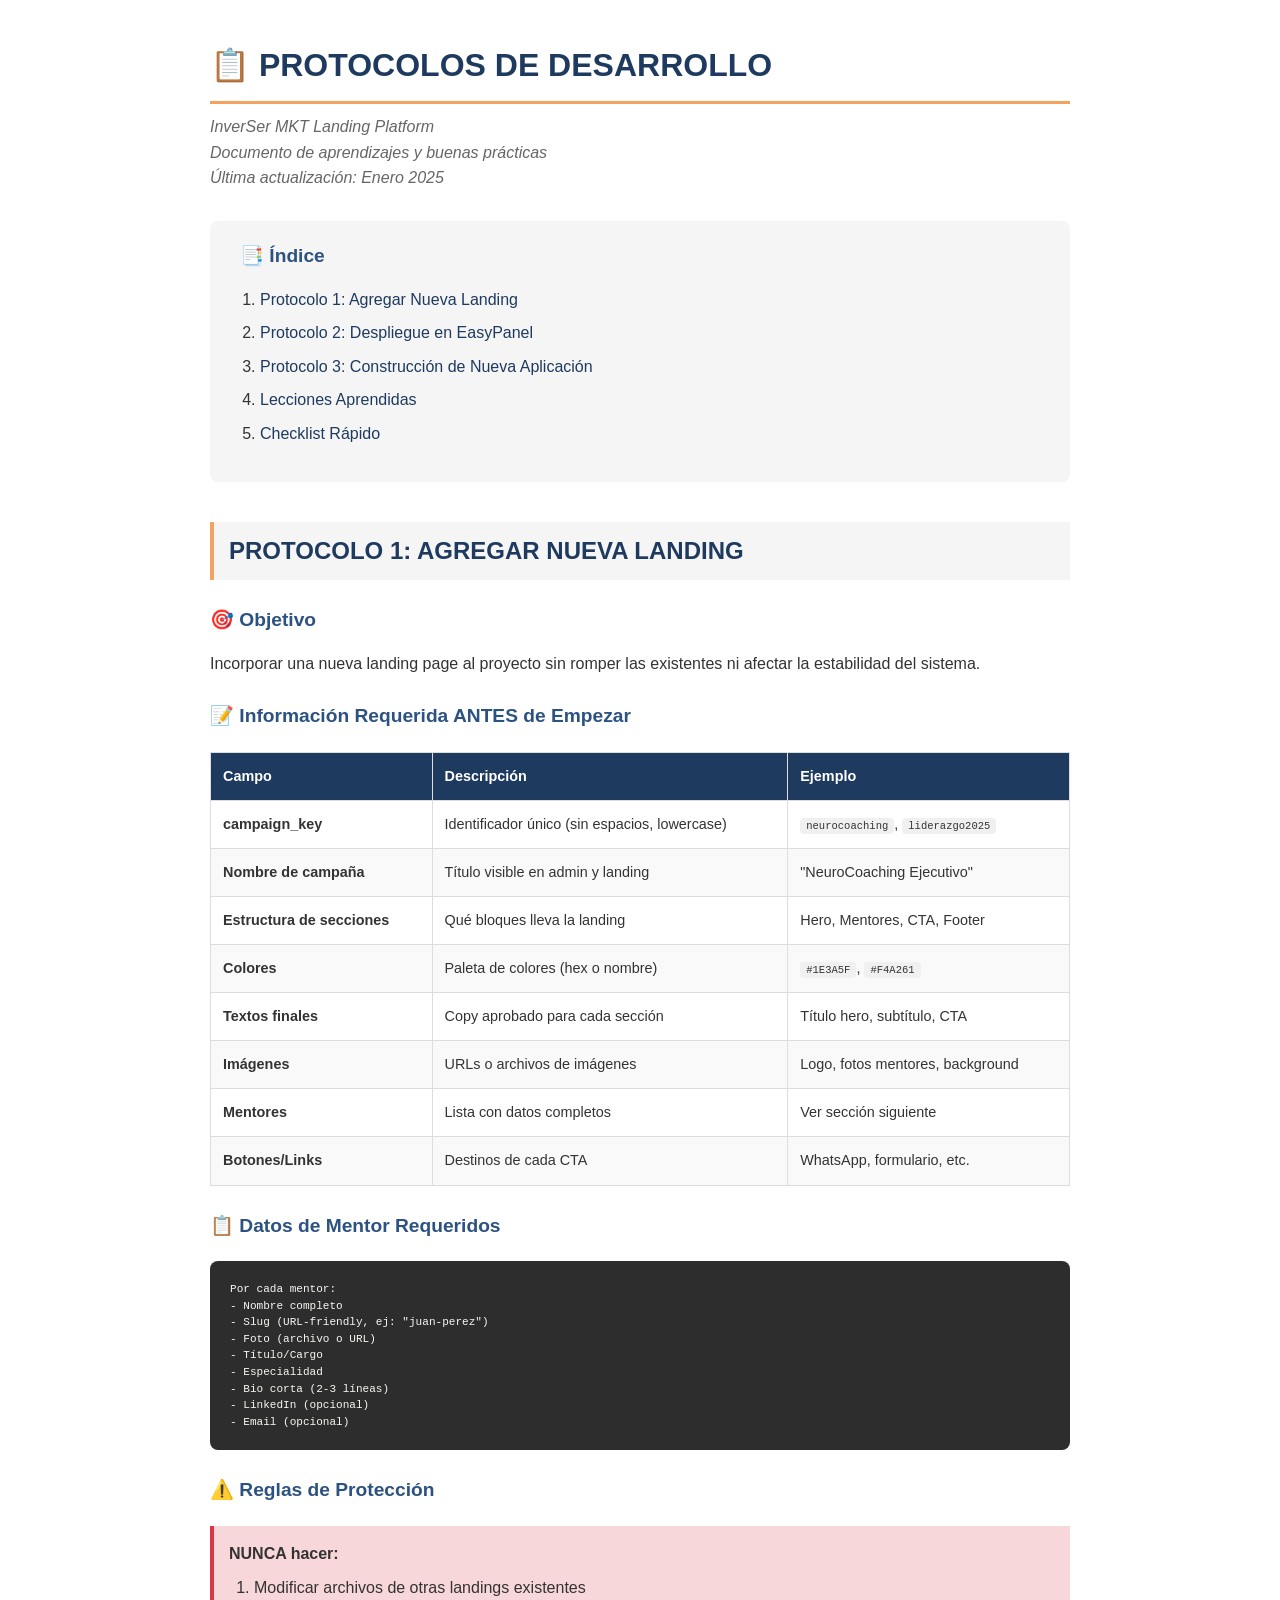
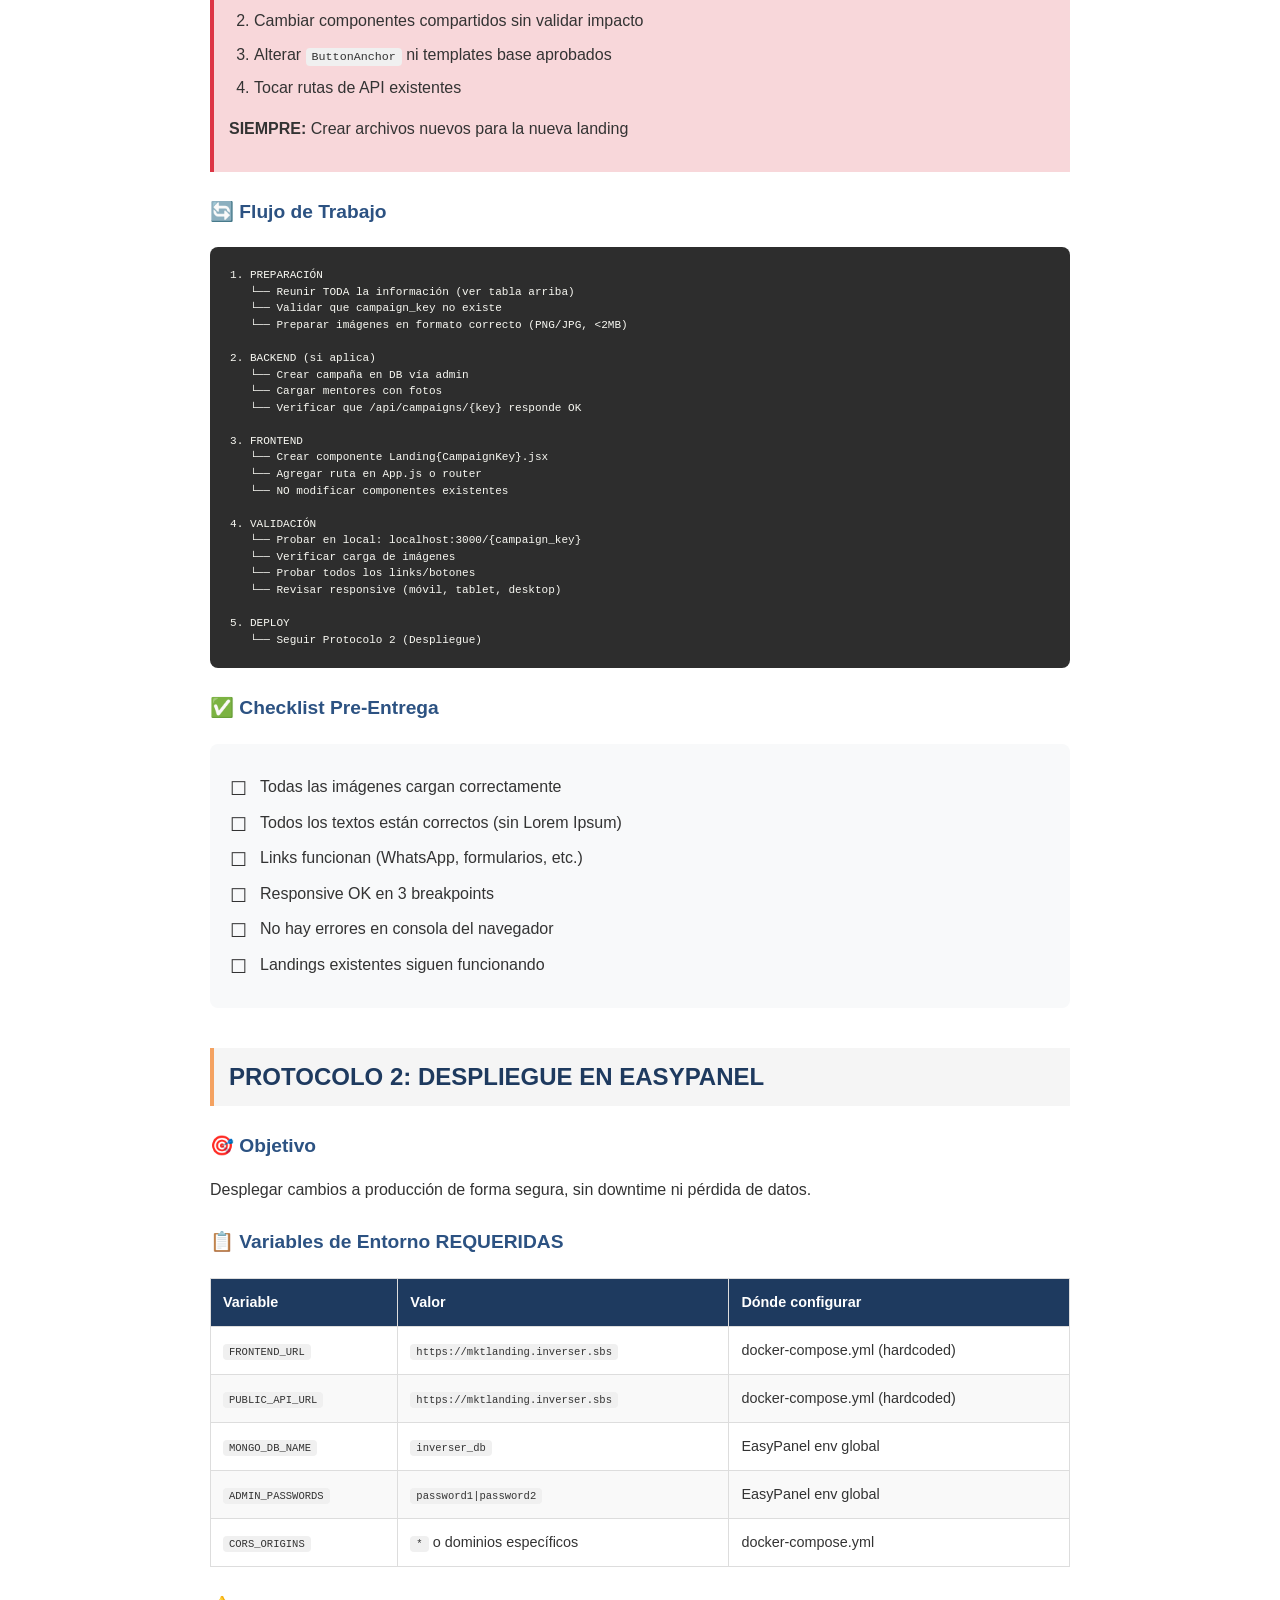
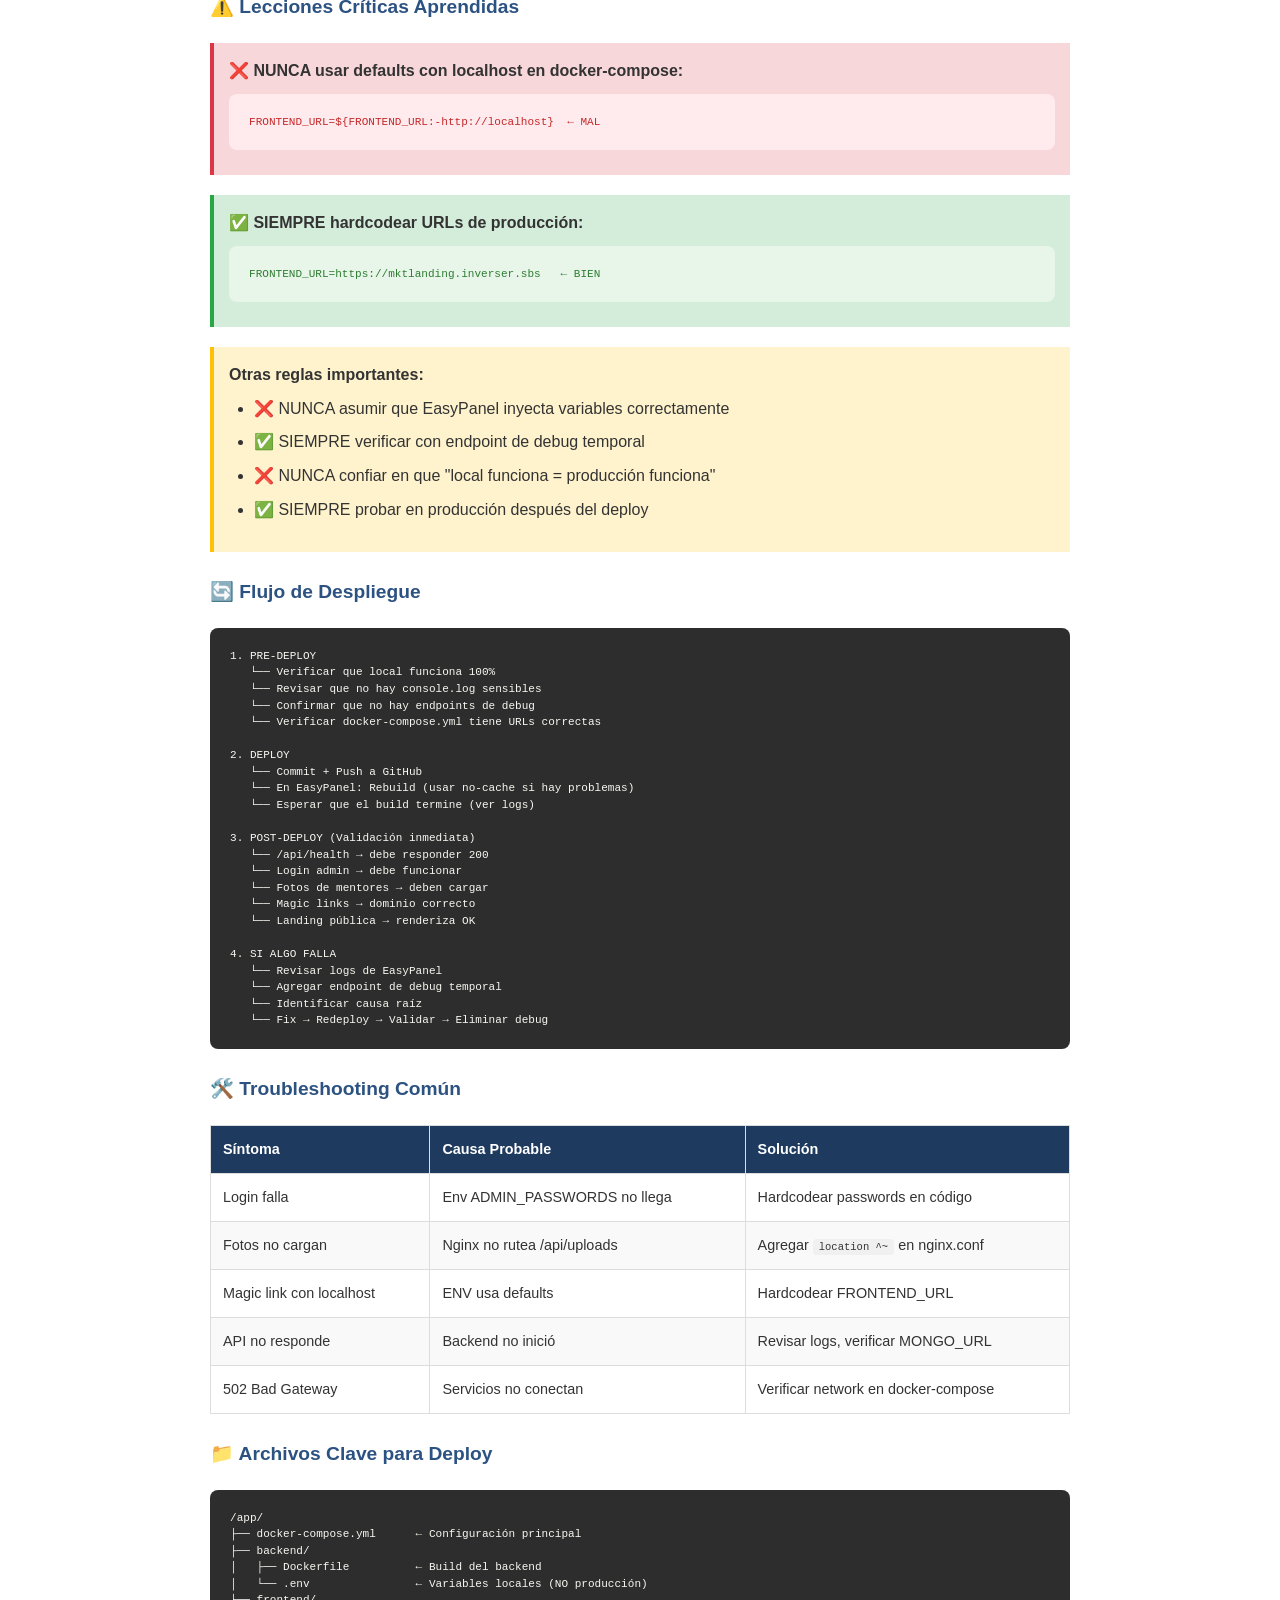
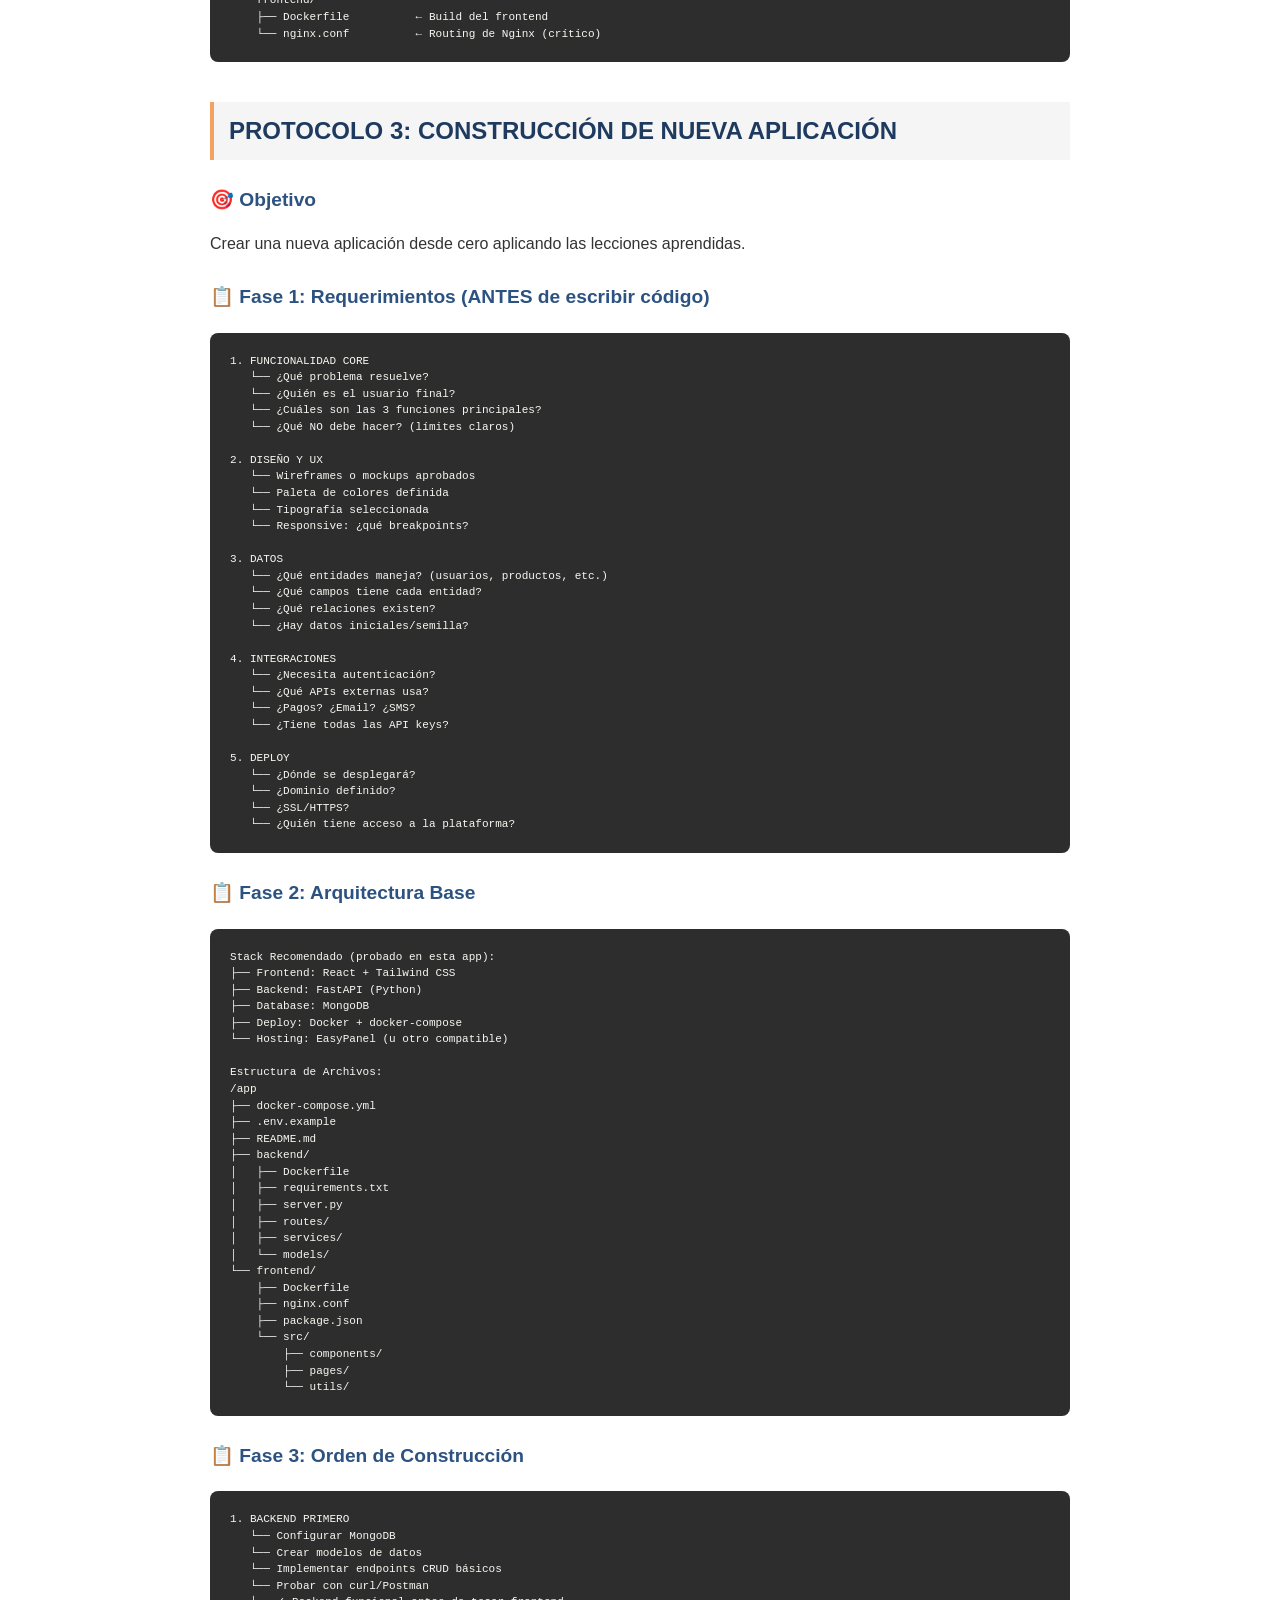
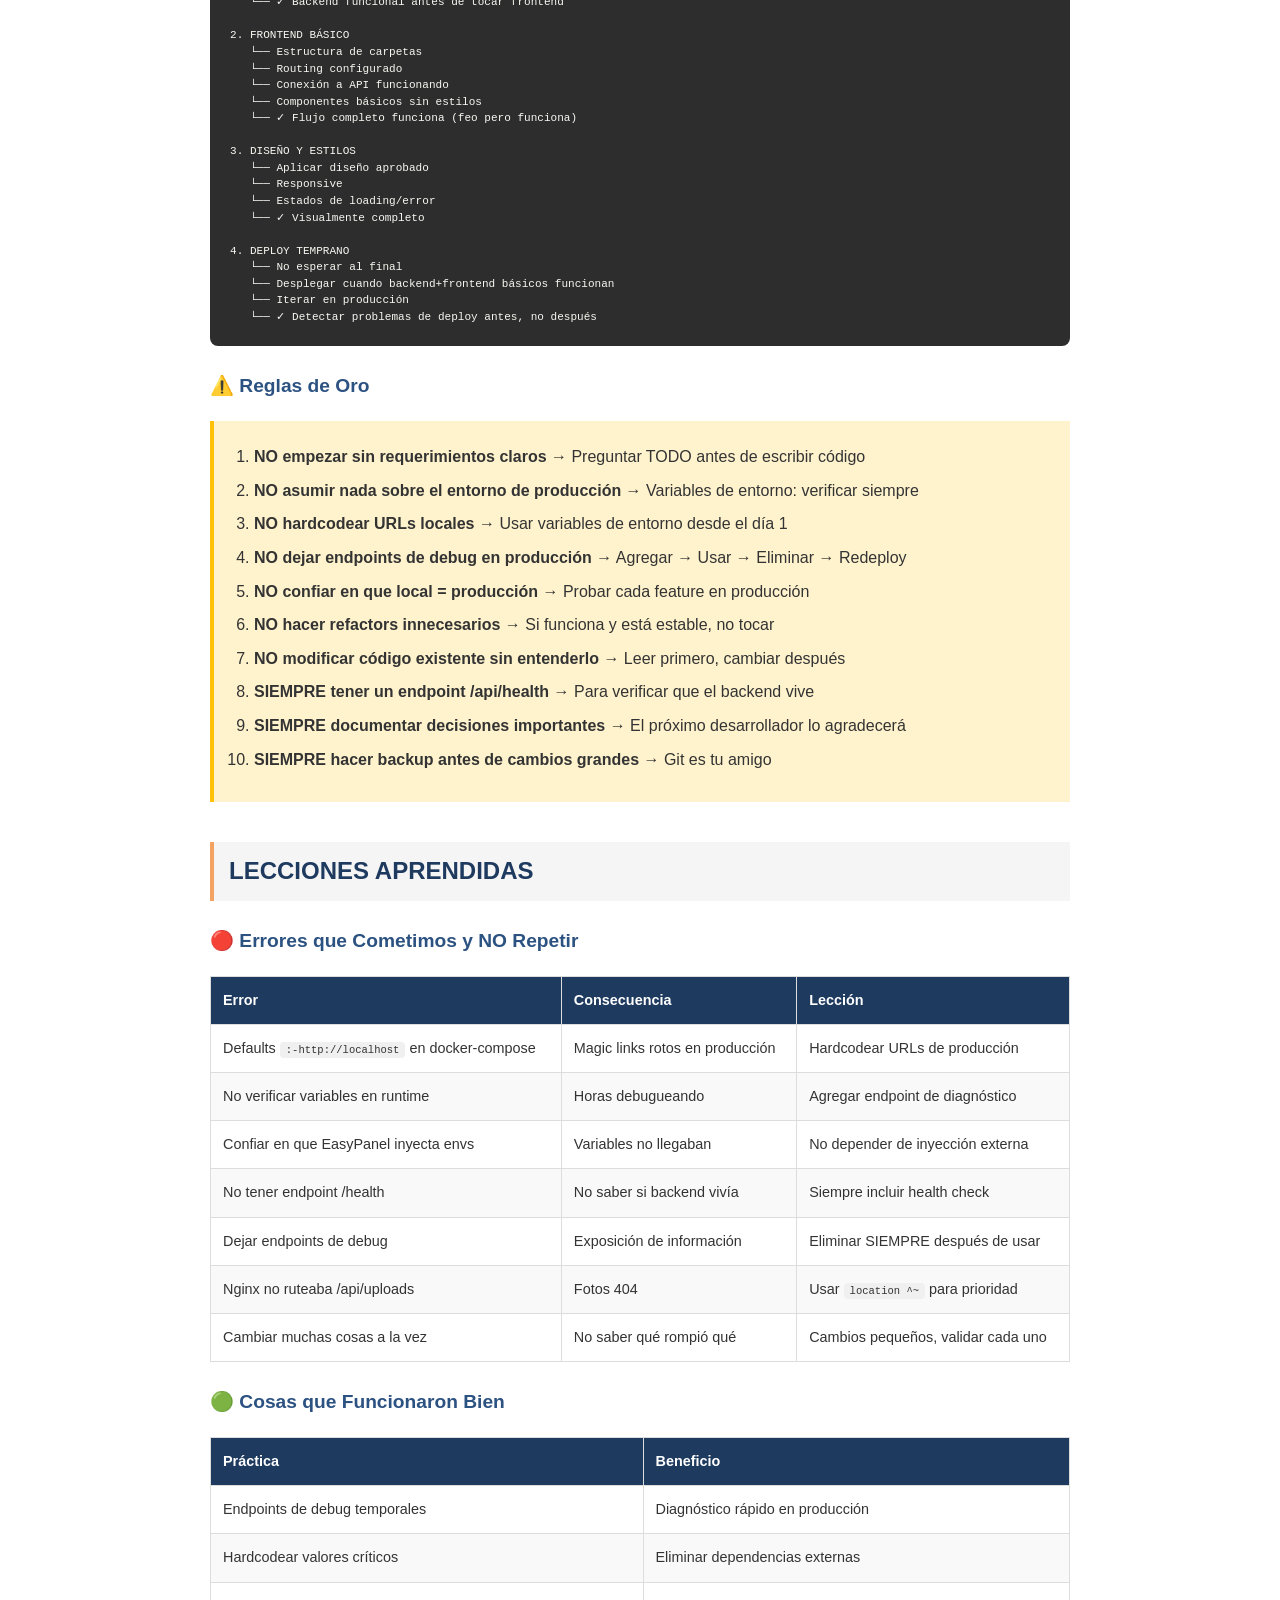
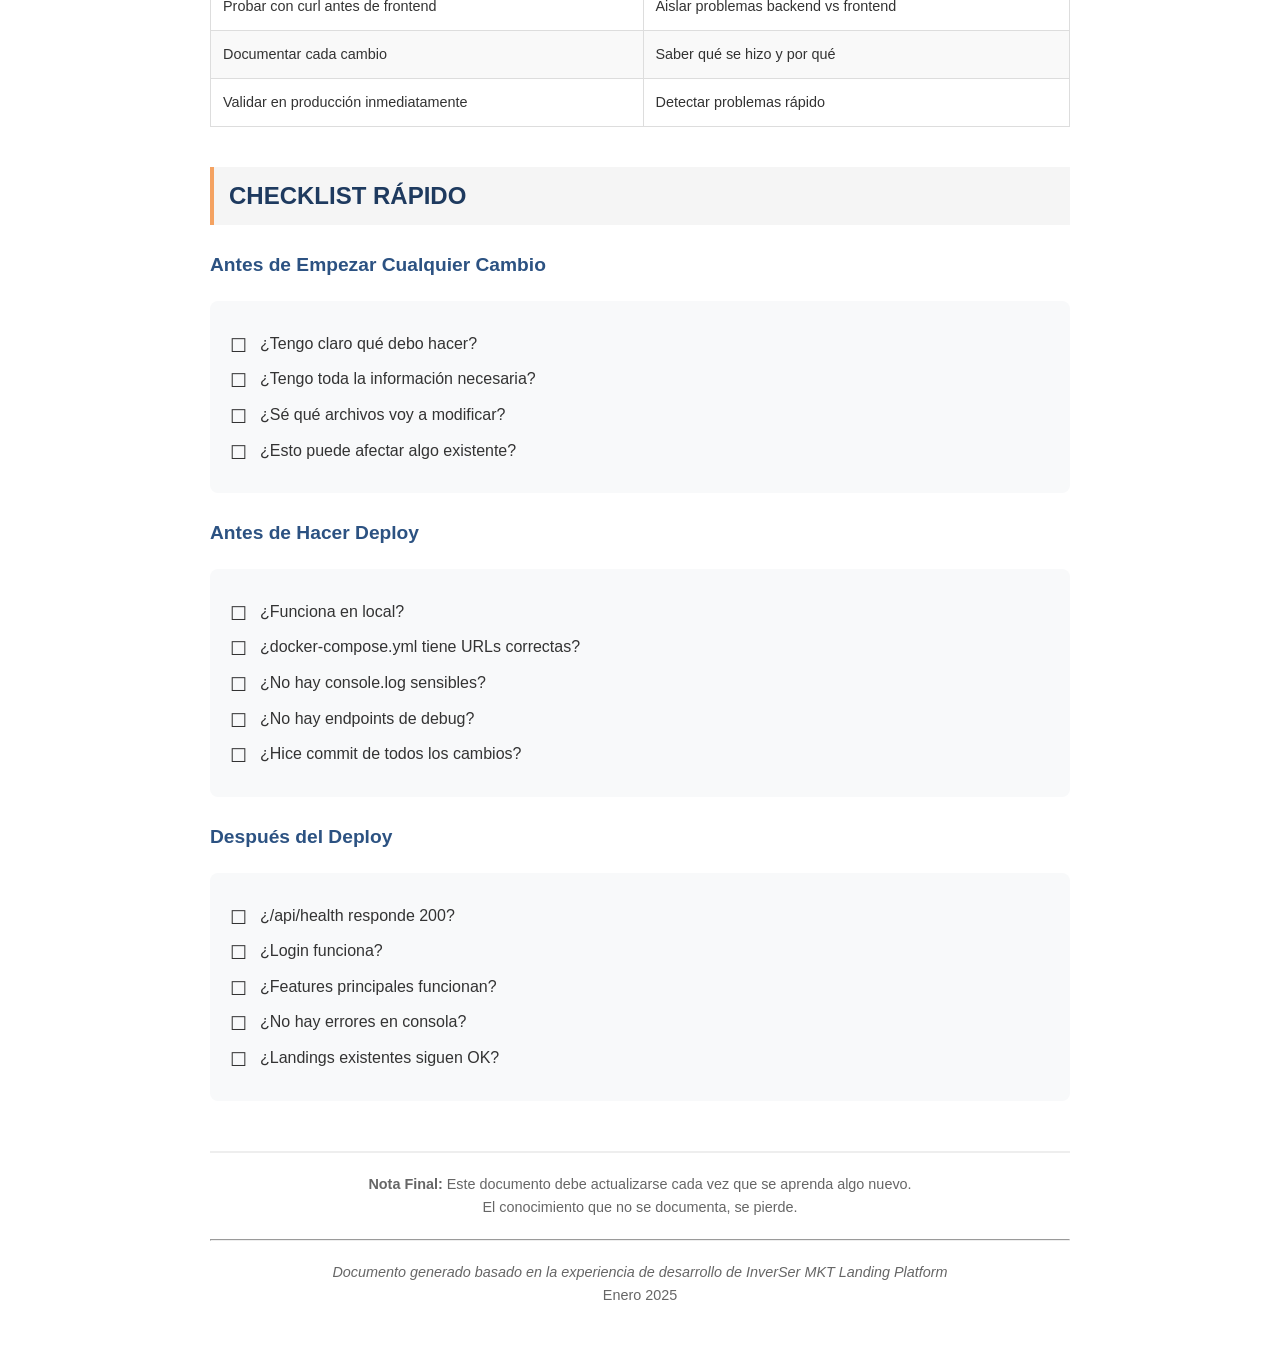
<file: frontend/public/PROTOCOLOS_DESARROLLO.html>
<!DOCTYPE html>
<html lang="es">
<head>
    <meta charset="UTF-8">
    <meta name="viewport" content="width=device-width, initial-scale=1.0">
    <title>Protocolos de Desarrollo - InverSer MKT Landing</title>
    <style>
        * {
            margin: 0;
            padding: 0;
            box-sizing: border-box;
        }
        
        body {
            font-family: 'Segoe UI', Tahoma, Geneva, Verdana, sans-serif;
            line-height: 1.6;
            color: #333;
            max-width: 900px;
            margin: 0 auto;
            padding: 40px 20px;
            background: #fff;
        }
        
        @media print {
            body {
                padding: 20px;
                font-size: 11pt;
            }
            .page-break {
                page-break-before: always;
            }
            h2 {
                page-break-after: avoid;
            }
            table, pre {
                page-break-inside: avoid;
            }
        }
        
        h1 {
            color: #1E3A5F;
            font-size: 2em;
            margin-bottom: 10px;
            border-bottom: 3px solid #F4A261;
            padding-bottom: 10px;
        }
        
        .subtitle {
            color: #666;
            font-style: italic;
            margin-bottom: 30px;
        }
        
        h2 {
            color: #1E3A5F;
            font-size: 1.5em;
            margin-top: 40px;
            margin-bottom: 20px;
            padding: 10px 15px;
            background: #f5f5f5;
            border-left: 4px solid #F4A261;
        }
        
        h3 {
            color: #2C5282;
            font-size: 1.2em;
            margin-top: 25px;
            margin-bottom: 15px;
        }
        
        p {
            margin-bottom: 15px;
        }
        
        table {
            width: 100%;
            border-collapse: collapse;
            margin: 20px 0;
            font-size: 0.9em;
        }
        
        th, td {
            border: 1px solid #ddd;
            padding: 12px;
            text-align: left;
        }
        
        th {
            background: #1E3A5F;
            color: white;
            font-weight: 600;
        }
        
        tr:nth-child(even) {
            background: #f9f9f9;
        }
        
        pre {
            background: #2d2d2d;
            color: #f8f8f2;
            padding: 20px;
            border-radius: 8px;
            overflow-x: auto;
            margin: 20px 0;
            font-size: 0.85em;
            line-height: 1.5;
        }
        
        code {
            background: #f0f0f0;
            padding: 2px 6px;
            border-radius: 4px;
            font-size: 0.9em;
        }
        
        .checklist {
            background: #f8f9fa;
            padding: 20px;
            border-radius: 8px;
            margin: 20px 0;
        }
        
        .checklist-item {
            margin: 10px 0;
            padding-left: 30px;
            position: relative;
        }
        
        .checklist-item:before {
            content: "☐";
            position: absolute;
            left: 0;
            font-size: 1.2em;
        }
        
        .warning {
            background: #fff3cd;
            border-left: 4px solid #ffc107;
            padding: 15px;
            margin: 20px 0;
        }
        
        .success {
            background: #d4edda;
            border-left: 4px solid #28a745;
            padding: 15px;
            margin: 20px 0;
        }
        
        .danger {
            background: #f8d7da;
            border-left: 4px solid #dc3545;
            padding: 15px;
            margin: 20px 0;
        }
        
        .toc {
            background: #f5f5f5;
            padding: 20px 30px;
            border-radius: 8px;
            margin: 30px 0;
        }
        
        .toc h3 {
            margin-top: 0;
        }
        
        .toc ol {
            margin-left: 20px;
        }
        
        .toc li {
            margin: 8px 0;
        }
        
        .toc a {
            color: #1E3A5F;
            text-decoration: none;
        }
        
        .toc a:hover {
            text-decoration: underline;
        }
        
        ul, ol {
            margin-left: 25px;
            margin-bottom: 15px;
        }
        
        li {
            margin: 8px 0;
        }
        
        .footer {
            margin-top: 50px;
            padding-top: 20px;
            border-top: 2px solid #eee;
            text-align: center;
            color: #666;
            font-size: 0.9em;
        }
        
        .badge {
            display: inline-block;
            padding: 3px 8px;
            border-radius: 4px;
            font-size: 0.8em;
            font-weight: bold;
        }
        
        .badge-red { background: #dc3545; color: white; }
        .badge-green { background: #28a745; color: white; }
        .badge-yellow { background: #ffc107; color: black; }
    </style>
</head>
<body>

<h1>📋 PROTOCOLOS DE DESARROLLO</h1>
<p class="subtitle">InverSer MKT Landing Platform<br>
Documento de aprendizajes y buenas prácticas<br>
Última actualización: Enero 2025</p>

<div class="toc">
    <h3>📑 Índice</h3>
    <ol>
        <li><a href="#protocolo1">Protocolo 1: Agregar Nueva Landing</a></li>
        <li><a href="#protocolo2">Protocolo 2: Despliegue en EasyPanel</a></li>
        <li><a href="#protocolo3">Protocolo 3: Construcción de Nueva Aplicación</a></li>
        <li><a href="#lecciones">Lecciones Aprendidas</a></li>
        <li><a href="#checklist">Checklist Rápido</a></li>
    </ol>
</div>

<!-- PROTOCOLO 1 -->
<h2 id="protocolo1">PROTOCOLO 1: AGREGAR NUEVA LANDING</h2>

<h3>🎯 Objetivo</h3>
<p>Incorporar una nueva landing page al proyecto sin romper las existentes ni afectar la estabilidad del sistema.</p>

<h3>📝 Información Requerida ANTES de Empezar</h3>

<table>
    <thead>
        <tr>
            <th>Campo</th>
            <th>Descripción</th>
            <th>Ejemplo</th>
        </tr>
    </thead>
    <tbody>
        <tr>
            <td><strong>campaign_key</strong></td>
            <td>Identificador único (sin espacios, lowercase)</td>
            <td><code>neurocoaching</code>, <code>liderazgo2025</code></td>
        </tr>
        <tr>
            <td><strong>Nombre de campaña</strong></td>
            <td>Título visible en admin y landing</td>
            <td>"NeuroCoaching Ejecutivo"</td>
        </tr>
        <tr>
            <td><strong>Estructura de secciones</strong></td>
            <td>Qué bloques lleva la landing</td>
            <td>Hero, Mentores, CTA, Footer</td>
        </tr>
        <tr>
            <td><strong>Colores</strong></td>
            <td>Paleta de colores (hex o nombre)</td>
            <td><code>#1E3A5F</code>, <code>#F4A261</code></td>
        </tr>
        <tr>
            <td><strong>Textos finales</strong></td>
            <td>Copy aprobado para cada sección</td>
            <td>Título hero, subtítulo, CTA</td>
        </tr>
        <tr>
            <td><strong>Imágenes</strong></td>
            <td>URLs o archivos de imágenes</td>
            <td>Logo, fotos mentores, background</td>
        </tr>
        <tr>
            <td><strong>Mentores</strong></td>
            <td>Lista con datos completos</td>
            <td>Ver sección siguiente</td>
        </tr>
        <tr>
            <td><strong>Botones/Links</strong></td>
            <td>Destinos de cada CTA</td>
            <td>WhatsApp, formulario, etc.</td>
        </tr>
    </tbody>
</table>

<h3>📋 Datos de Mentor Requeridos</h3>
<pre>
Por cada mentor:
- Nombre completo
- Slug (URL-friendly, ej: "juan-perez")
- Foto (archivo o URL)
- Título/Cargo
- Especialidad
- Bio corta (2-3 líneas)
- LinkedIn (opcional)
- Email (opcional)
</pre>

<h3>⚠️ Reglas de Protección</h3>
<div class="danger">
    <strong>NUNCA hacer:</strong>
    <ol>
        <li>Modificar archivos de otras landings existentes</li>
        <li>Cambiar componentes compartidos sin validar impacto</li>
        <li>Alterar <code>ButtonAnchor</code> ni templates base aprobados</li>
        <li>Tocar rutas de API existentes</li>
    </ol>
    <p><strong>SIEMPRE:</strong> Crear archivos nuevos para la nueva landing</p>
</div>

<h3>🔄 Flujo de Trabajo</h3>
<pre>
1. PREPARACIÓN
   └── Reunir TODA la información (ver tabla arriba)
   └── Validar que campaign_key no existe
   └── Preparar imágenes en formato correcto (PNG/JPG, &lt;2MB)

2. BACKEND (si aplica)
   └── Crear campaña en DB vía admin
   └── Cargar mentores con fotos
   └── Verificar que /api/campaigns/{key} responde OK

3. FRONTEND
   └── Crear componente Landing{CampaignKey}.jsx
   └── Agregar ruta en App.js o router
   └── NO modificar componentes existentes

4. VALIDACIÓN
   └── Probar en local: localhost:3000/{campaign_key}
   └── Verificar carga de imágenes
   └── Probar todos los links/botones
   └── Revisar responsive (móvil, tablet, desktop)

5. DEPLOY
   └── Seguir Protocolo 2 (Despliegue)
</pre>

<h3>✅ Checklist Pre-Entrega</h3>
<div class="checklist">
    <div class="checklist-item">Todas las imágenes cargan correctamente</div>
    <div class="checklist-item">Todos los textos están correctos (sin Lorem Ipsum)</div>
    <div class="checklist-item">Links funcionan (WhatsApp, formularios, etc.)</div>
    <div class="checklist-item">Responsive OK en 3 breakpoints</div>
    <div class="checklist-item">No hay errores en consola del navegador</div>
    <div class="checklist-item">Landings existentes siguen funcionando</div>
</div>

<!-- PROTOCOLO 2 -->
<div class="page-break"></div>
<h2 id="protocolo2">PROTOCOLO 2: DESPLIEGUE EN EASYPANEL</h2>

<h3>🎯 Objetivo</h3>
<p>Desplegar cambios a producción de forma segura, sin downtime ni pérdida de datos.</p>

<h3>📋 Variables de Entorno REQUERIDAS</h3>

<table>
    <thead>
        <tr>
            <th>Variable</th>
            <th>Valor</th>
            <th>Dónde configurar</th>
        </tr>
    </thead>
    <tbody>
        <tr>
            <td><code>FRONTEND_URL</code></td>
            <td><code>https://mktlanding.inverser.sbs</code></td>
            <td>docker-compose.yml (hardcoded)</td>
        </tr>
        <tr>
            <td><code>PUBLIC_API_URL</code></td>
            <td><code>https://mktlanding.inverser.sbs</code></td>
            <td>docker-compose.yml (hardcoded)</td>
        </tr>
        <tr>
            <td><code>MONGO_DB_NAME</code></td>
            <td><code>inverser_db</code></td>
            <td>EasyPanel env global</td>
        </tr>
        <tr>
            <td><code>ADMIN_PASSWORDS</code></td>
            <td><code>password1|password2</code></td>
            <td>EasyPanel env global</td>
        </tr>
        <tr>
            <td><code>CORS_ORIGINS</code></td>
            <td><code>*</code> o dominios específicos</td>
            <td>docker-compose.yml</td>
        </tr>
    </tbody>
</table>

<h3>⚠️ Lecciones Críticas Aprendidas</h3>
<div class="danger">
    <strong>❌ NUNCA usar defaults con localhost en docker-compose:</strong>
    <pre style="background:#ffebee;color:#c62828;margin:10px 0;">FRONTEND_URL=${FRONTEND_URL:-http://localhost}  ← MAL</pre>
</div>
<div class="success">
    <strong>✅ SIEMPRE hardcodear URLs de producción:</strong>
    <pre style="background:#e8f5e9;color:#2e7d32;margin:10px 0;">FRONTEND_URL=https://mktlanding.inverser.sbs   ← BIEN</pre>
</div>

<div class="warning">
    <strong>Otras reglas importantes:</strong>
    <ul>
        <li>❌ NUNCA asumir que EasyPanel inyecta variables correctamente</li>
        <li>✅ SIEMPRE verificar con endpoint de debug temporal</li>
        <li>❌ NUNCA confiar en que "local funciona = producción funciona"</li>
        <li>✅ SIEMPRE probar en producción después del deploy</li>
    </ul>
</div>

<h3>🔄 Flujo de Despliegue</h3>
<pre>
1. PRE-DEPLOY
   └── Verificar que local funciona 100%
   └── Revisar que no hay console.log sensibles
   └── Confirmar que no hay endpoints de debug
   └── Verificar docker-compose.yml tiene URLs correctas

2. DEPLOY
   └── Commit + Push a GitHub
   └── En EasyPanel: Rebuild (usar no-cache si hay problemas)
   └── Esperar que el build termine (ver logs)

3. POST-DEPLOY (Validación inmediata)
   └── /api/health → debe responder 200
   └── Login admin → debe funcionar
   └── Fotos de mentores → deben cargar
   └── Magic links → dominio correcto
   └── Landing pública → renderiza OK

4. SI ALGO FALLA
   └── Revisar logs de EasyPanel
   └── Agregar endpoint de debug temporal
   └── Identificar causa raíz
   └── Fix → Redeploy → Validar → Eliminar debug
</pre>

<h3>🛠️ Troubleshooting Común</h3>
<table>
    <thead>
        <tr>
            <th>Síntoma</th>
            <th>Causa Probable</th>
            <th>Solución</th>
        </tr>
    </thead>
    <tbody>
        <tr>
            <td>Login falla</td>
            <td>Env ADMIN_PASSWORDS no llega</td>
            <td>Hardcodear passwords en código</td>
        </tr>
        <tr>
            <td>Fotos no cargan</td>
            <td>Nginx no rutea /api/uploads</td>
            <td>Agregar <code>location ^~</code> en nginx.conf</td>
        </tr>
        <tr>
            <td>Magic link con localhost</td>
            <td>ENV usa defaults</td>
            <td>Hardcodear FRONTEND_URL</td>
        </tr>
        <tr>
            <td>API no responde</td>
            <td>Backend no inició</td>
            <td>Revisar logs, verificar MONGO_URL</td>
        </tr>
        <tr>
            <td>502 Bad Gateway</td>
            <td>Servicios no conectan</td>
            <td>Verificar network en docker-compose</td>
        </tr>
    </tbody>
</table>

<h3>📁 Archivos Clave para Deploy</h3>
<pre>
/app/
├── docker-compose.yml      ← Configuración principal
├── backend/
│   ├── Dockerfile          ← Build del backend
│   └── .env                ← Variables locales (NO producción)
└── frontend/
    ├── Dockerfile          ← Build del frontend
    └── nginx.conf          ← Routing de Nginx (crítico)
</pre>

<!-- PROTOCOLO 3 -->
<div class="page-break"></div>
<h2 id="protocolo3">PROTOCOLO 3: CONSTRUCCIÓN DE NUEVA APLICACIÓN</h2>

<h3>🎯 Objetivo</h3>
<p>Crear una nueva aplicación desde cero aplicando las lecciones aprendidas.</p>

<h3>📋 Fase 1: Requerimientos (ANTES de escribir código)</h3>
<pre>
1. FUNCIONALIDAD CORE
   └── ¿Qué problema resuelve?
   └── ¿Quién es el usuario final?
   └── ¿Cuáles son las 3 funciones principales?
   └── ¿Qué NO debe hacer? (límites claros)

2. DISEÑO Y UX
   └── Wireframes o mockups aprobados
   └── Paleta de colores definida
   └── Tipografía seleccionada
   └── Responsive: ¿qué breakpoints?

3. DATOS
   └── ¿Qué entidades maneja? (usuarios, productos, etc.)
   └── ¿Qué campos tiene cada entidad?
   └── ¿Qué relaciones existen?
   └── ¿Hay datos iniciales/semilla?

4. INTEGRACIONES
   └── ¿Necesita autenticación?
   └── ¿Qué APIs externas usa?
   └── ¿Pagos? ¿Email? ¿SMS?
   └── ¿Tiene todas las API keys?

5. DEPLOY
   └── ¿Dónde se desplegará?
   └── ¿Dominio definido?
   └── ¿SSL/HTTPS?
   └── ¿Quién tiene acceso a la plataforma?
</pre>

<h3>📋 Fase 2: Arquitectura Base</h3>
<pre>
Stack Recomendado (probado en esta app):
├── Frontend: React + Tailwind CSS
├── Backend: FastAPI (Python)
├── Database: MongoDB
├── Deploy: Docker + docker-compose
└── Hosting: EasyPanel (u otro compatible)

Estructura de Archivos:
/app
├── docker-compose.yml
├── .env.example
├── README.md
├── backend/
│   ├── Dockerfile
│   ├── requirements.txt
│   ├── server.py
│   ├── routes/
│   ├── services/
│   └── models/
└── frontend/
    ├── Dockerfile
    ├── nginx.conf
    ├── package.json
    └── src/
        ├── components/
        ├── pages/
        └── utils/
</pre>

<h3>📋 Fase 3: Orden de Construcción</h3>
<pre>
1. BACKEND PRIMERO
   └── Configurar MongoDB
   └── Crear modelos de datos
   └── Implementar endpoints CRUD básicos
   └── Probar con curl/Postman
   └── ✓ Backend funcional antes de tocar frontend

2. FRONTEND BÁSICO
   └── Estructura de carpetas
   └── Routing configurado
   └── Conexión a API funcionando
   └── Componentes básicos sin estilos
   └── ✓ Flujo completo funciona (feo pero funciona)

3. DISEÑO Y ESTILOS
   └── Aplicar diseño aprobado
   └── Responsive
   └── Estados de loading/error
   └── ✓ Visualmente completo

4. DEPLOY TEMPRANO
   └── No esperar al final
   └── Desplegar cuando backend+frontend básicos funcionan
   └── Iterar en producción
   └── ✓ Detectar problemas de deploy antes, no después
</pre>

<h3>⚠️ Reglas de Oro</h3>
<div class="warning">
    <ol>
        <li><strong>NO empezar sin requerimientos claros</strong> → Preguntar TODO antes de escribir código</li>
        <li><strong>NO asumir nada sobre el entorno de producción</strong> → Variables de entorno: verificar siempre</li>
        <li><strong>NO hardcodear URLs locales</strong> → Usar variables de entorno desde el día 1</li>
        <li><strong>NO dejar endpoints de debug en producción</strong> → Agregar → Usar → Eliminar → Redeploy</li>
        <li><strong>NO confiar en que local = producción</strong> → Probar cada feature en producción</li>
        <li><strong>NO hacer refactors innecesarios</strong> → Si funciona y está estable, no tocar</li>
        <li><strong>NO modificar código existente sin entenderlo</strong> → Leer primero, cambiar después</li>
        <li><strong>SIEMPRE tener un endpoint /api/health</strong> → Para verificar que el backend vive</li>
        <li><strong>SIEMPRE documentar decisiones importantes</strong> → El próximo desarrollador lo agradecerá</li>
        <li><strong>SIEMPRE hacer backup antes de cambios grandes</strong> → Git es tu amigo</li>
    </ol>
</div>

<!-- LECCIONES APRENDIDAS -->
<div class="page-break"></div>
<h2 id="lecciones">LECCIONES APRENDIDAS</h2>

<h3>🔴 Errores que Cometimos y NO Repetir</h3>
<table>
    <thead>
        <tr>
            <th>Error</th>
            <th>Consecuencia</th>
            <th>Lección</th>
        </tr>
    </thead>
    <tbody>
        <tr>
            <td>Defaults <code>:-http://localhost</code> en docker-compose</td>
            <td>Magic links rotos en producción</td>
            <td>Hardcodear URLs de producción</td>
        </tr>
        <tr>
            <td>No verificar variables en runtime</td>
            <td>Horas debugueando</td>
            <td>Agregar endpoint de diagnóstico</td>
        </tr>
        <tr>
            <td>Confiar en que EasyPanel inyecta envs</td>
            <td>Variables no llegaban</td>
            <td>No depender de inyección externa</td>
        </tr>
        <tr>
            <td>No tener endpoint /health</td>
            <td>No saber si backend vivía</td>
            <td>Siempre incluir health check</td>
        </tr>
        <tr>
            <td>Dejar endpoints de debug</td>
            <td>Exposición de información</td>
            <td>Eliminar SIEMPRE después de usar</td>
        </tr>
        <tr>
            <td>Nginx no ruteaba /api/uploads</td>
            <td>Fotos 404</td>
            <td>Usar <code>location ^~</code> para prioridad</td>
        </tr>
        <tr>
            <td>Cambiar muchas cosas a la vez</td>
            <td>No saber qué rompió qué</td>
            <td>Cambios pequeños, validar cada uno</td>
        </tr>
    </tbody>
</table>

<h3>🟢 Cosas que Funcionaron Bien</h3>
<table>
    <thead>
        <tr>
            <th>Práctica</th>
            <th>Beneficio</th>
        </tr>
    </thead>
    <tbody>
        <tr>
            <td>Endpoints de debug temporales</td>
            <td>Diagnóstico rápido en producción</td>
        </tr>
        <tr>
            <td>Hardcodear valores críticos</td>
            <td>Eliminar dependencias externas</td>
        </tr>
        <tr>
            <td>Probar con curl antes de frontend</td>
            <td>Aislar problemas backend vs frontend</td>
        </tr>
        <tr>
            <td>Documentar cada cambio</td>
            <td>Saber qué se hizo y por qué</td>
        </tr>
        <tr>
            <td>Validar en producción inmediatamente</td>
            <td>Detectar problemas rápido</td>
        </tr>
    </tbody>
</table>

<!-- CHECKLIST -->
<h2 id="checklist">CHECKLIST RÁPIDO</h2>

<h3>Antes de Empezar Cualquier Cambio</h3>
<div class="checklist">
    <div class="checklist-item">¿Tengo claro qué debo hacer?</div>
    <div class="checklist-item">¿Tengo toda la información necesaria?</div>
    <div class="checklist-item">¿Sé qué archivos voy a modificar?</div>
    <div class="checklist-item">¿Esto puede afectar algo existente?</div>
</div>

<h3>Antes de Hacer Deploy</h3>
<div class="checklist">
    <div class="checklist-item">¿Funciona en local?</div>
    <div class="checklist-item">¿docker-compose.yml tiene URLs correctas?</div>
    <div class="checklist-item">¿No hay console.log sensibles?</div>
    <div class="checklist-item">¿No hay endpoints de debug?</div>
    <div class="checklist-item">¿Hice commit de todos los cambios?</div>
</div>

<h3>Después del Deploy</h3>
<div class="checklist">
    <div class="checklist-item">¿/api/health responde 200?</div>
    <div class="checklist-item">¿Login funciona?</div>
    <div class="checklist-item">¿Features principales funcionan?</div>
    <div class="checklist-item">¿No hay errores en consola?</div>
    <div class="checklist-item">¿Landings existentes siguen OK?</div>
</div>

<div class="footer">
    <p><strong>Nota Final:</strong> Este documento debe actualizarse cada vez que se aprenda algo nuevo.<br>
    El conocimiento que no se documenta, se pierde.</p>
    <hr style="margin: 20px 0;">
    <p><em>Documento generado basado en la experiencia de desarrollo de InverSer MKT Landing Platform</em><br>
    Enero 2025</p>
</div>

</body>
</html>
</file>
